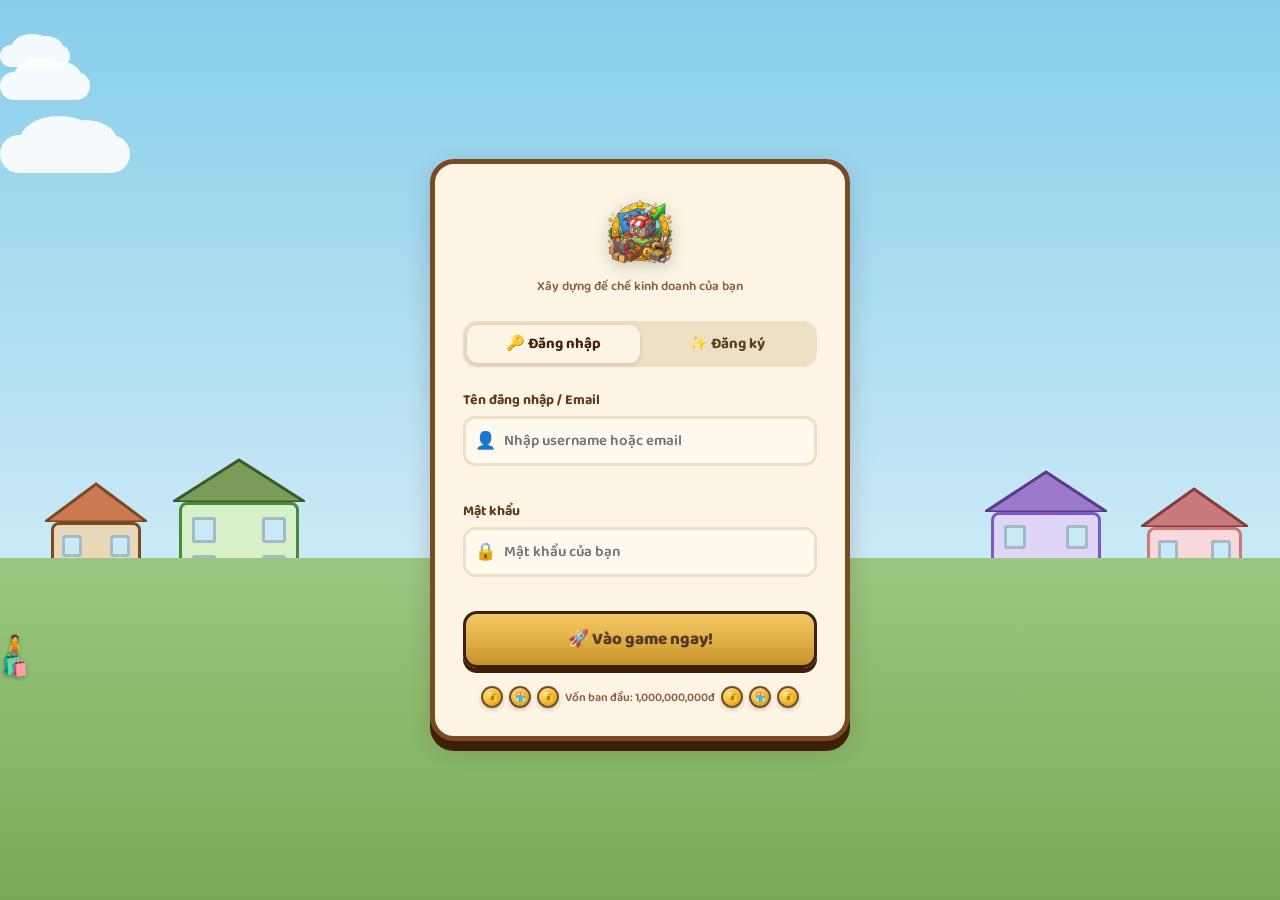
<file: public/index.html>
<!DOCTYPE html>
<html lang="vi">
<head>
<meta charset="UTF-8">
<meta name="viewport" content="width=device-width, initial-scale=1.0">
<title>Startup Street</title>
<meta http-equiv="refresh" content="0;url=login.html">
<script>window.location.replace('login.html');</script>
</head>
<body>
<p>Đang chuyển hướng... <a href="login.html">Bấm vào đây nếu không tự chuyển</a></p>
</body>
</html>
</file>
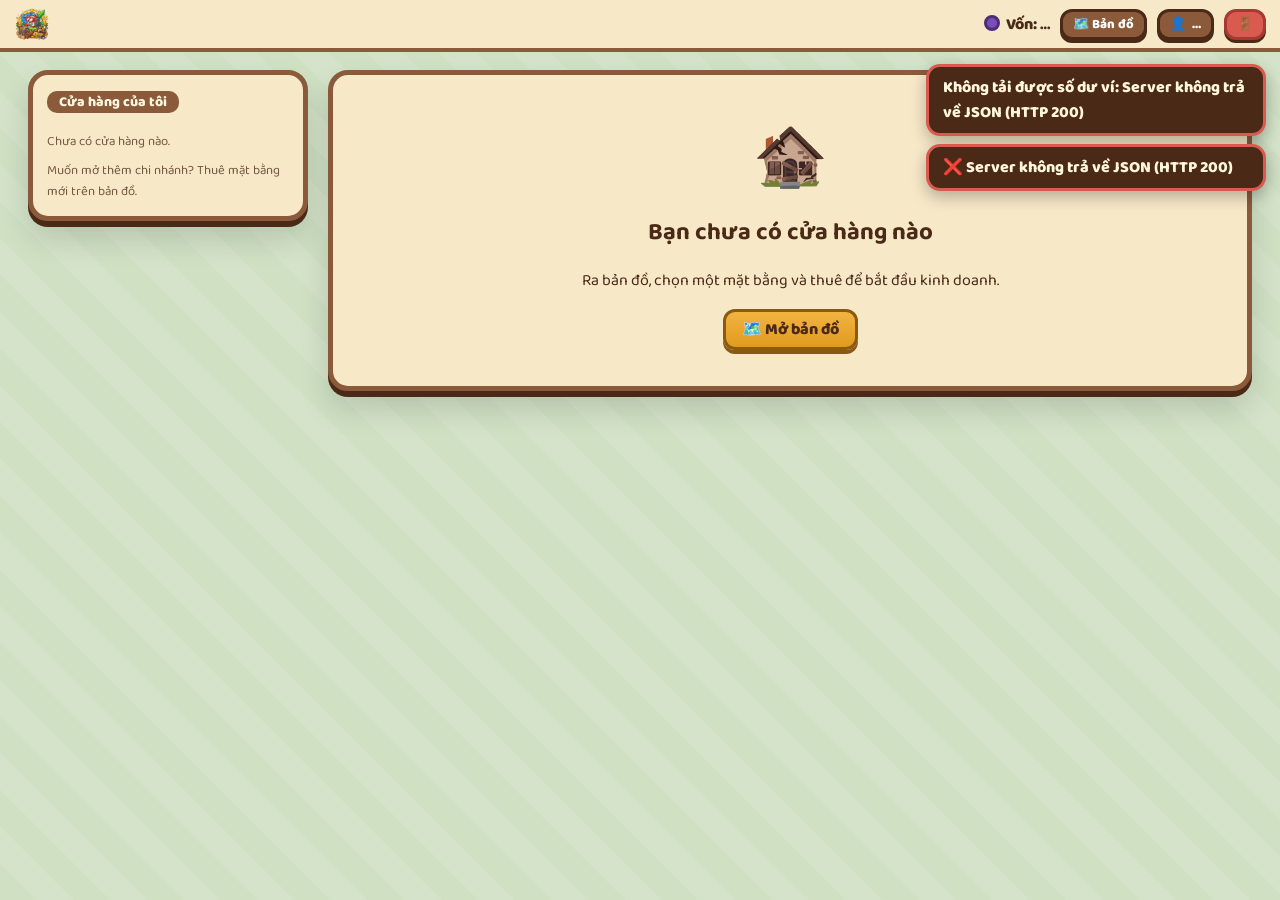
<file: public/business-management.html>
<!DOCTYPE html>
<html lang="vi">
<head>
<meta charset="UTF-8">
<meta name="viewport" content="width=device-width, initial-scale=1">
<title>Startup Street — Cửa hàng & Kho hàng</title>
<link href="https://fonts.googleapis.com/css2?family=Baloo+2:wght@500;600;800&display=swap" rel="stylesheet">
<style>
:root{--wood-d:#4a2a16;--wood:#8a5a3b;--wood-l:#b9835a;--paper:#f7e8c8;--paper-d:#e6cb98;--cream:#fff6dd;--sky:#bfe3f5;
--ok:#6fb23f;--ok-d:#4c8a26;--no:#d95b4f;--no-d:#a63a31;--warn:#e19a1f;--ink:#4a2a16;--coin:#7a4fb5;
--font:"Baloo 2","Nunito","Segoe UI",system-ui,sans-serif}
*{box-sizing:border-box}
[hidden]{display:none!important}
body{margin:0;min-height:100vh;font-family:var(--font);color:var(--ink);background:#cfe0c3 repeating-linear-gradient(45deg,#0000 0 26px,#ffffff18 26px 52px)}
button,input{font-family:inherit}button{cursor:pointer}
:focus-visible{outline:3px solid #ffb703;outline-offset:2px}
a{color:inherit}
/* HUD giống bản đồ */
.hud{position:sticky;top:0;z-index:20;height:52px;display:flex;justify-content:space-between;align-items:center;gap:10px;padding:0 14px;background:var(--paper);border-bottom:4px solid var(--wood);font-weight:800}
.hud .r{display:flex;align-items:center;gap:10px}
.logo{text-decoration:none;display:flex;gap:8px;align-items:center}
.logo img{height:36px;display:block}
.coin{display:inline-block;width:16px;height:16px;border-radius:50%;background:var(--coin);border:3px solid #4b2d78;margin-right:6px;vertical-align:-2px}
.btn{display:inline-flex;align-items:center;justify-content:center;gap:6px;border:3px solid var(--wood-d);border-radius:12px;padding:5px 16px;font-weight:800;font-size:16px;color:#fff;background:var(--wood);box-shadow:0 4px 0 var(--wood-d);text-decoration:none;transition:transform .08s,box-shadow .08s}
.btn:active{transform:translateY(3px);box-shadow:0 1px 0 var(--wood-d)}
.btn.ok{background:var(--ok);border-color:var(--ok-d);box-shadow:0 4px 0 var(--ok-d)}
.btn.no{background:var(--no);border-color:var(--no-d);box-shadow:0 4px 0 var(--no-d)}
.btn.gold{background:linear-gradient(#f2b441,#e19a1f);border-color:#8a5a12;box-shadow:0 4px 0 #8a5a12;color:var(--wood-d)}
.btn.sm{font-size:13px;padding:2px 10px;box-shadow:0 3px 0 var(--wood-d)}
.btn:disabled{background:#c9c0ad;border-color:#8c8470;box-shadow:0 4px 0 #8c8470;color:#6d664f;cursor:not-allowed}
/* khung: rộng gần full màn hình */
.wrap{max-width:1920px;margin:0 auto;padding:18px 28px 40px;display:grid;grid-template-columns:280px 1fr;gap:20px;align-items:start}
.panel{background:var(--paper);border:5px solid var(--wood);border-radius:20px;padding:14px;box-shadow:0 6px 0 var(--wood-d),0 18px 30px #0002}
.side{position:sticky;top:70px}
.tag{display:inline-block;background:var(--wood);color:var(--cream);border-radius:10px;padding:0 12px;font-weight:800;font-size:14px;margin-bottom:10px}
.note{font-size:13px;opacity:.75;margin:8px 0 0}
.sc{width:100%;display:flex;gap:10px;align-items:center;text-align:left;margin-bottom:8px;padding:8px;color:var(--ink);background:var(--cream);border:3px solid var(--paper-d);border-radius:14px}
.sc:hover{border-color:var(--wood-l)}
.sc.on{background:#ffe08a;border-color:var(--warn)}
.sc b{display:block;line-height:1.2}.sc small{opacity:.75;font-weight:600}
.se{flex:none;width:42px;height:42px;border-radius:12px;display:grid;place-items:center;font-size:23px;border:3px solid var(--wood-d)}
/* banner cửa hàng */
.bn{position:relative;overflow:hidden;display:flex;gap:16px;align-items:center;flex-wrap:wrap;padding:34px 16px 14px;background:var(--cream);border:4px solid var(--wood);border-radius:16px}
.bn::before{content:"";position:absolute;left:0;right:0;top:0;height:20px;background:repeating-linear-gradient(90deg,var(--c) 0 26px,#fff6dd 26px 52px);border-bottom:4px solid var(--wood-d)}
.be{width:68px;height:68px;border-radius:16px;display:grid;place-items:center;font-size:36px;background:var(--c);border:4px solid var(--wood-d)}
.bn h2{margin:0;font-size:clamp(20px,3.4vw,30px);line-height:1.1}
.bn p{margin:2px 0 0;font-weight:600;opacity:.8}
.bn .acts{margin-left:auto;display:flex;gap:8px;flex-wrap:wrap}
.stats{display:grid;grid-template-columns:repeat(5,1fr);gap:10px;margin:14px 0}
.st{background:var(--cream);border:3px solid var(--paper-d);border-radius:14px;padding:8px 12px}
.st small{display:block;font-weight:600;opacity:.75;font-size:13px}.st b{font-size:20px}
.st.al{border-color:var(--no);background:#fde0dc}
.st.pf{border-color:var(--ok);background:#e6f4d7}.st.pf b{color:var(--ok-d)}
.st.pf.neg{border-color:var(--no);background:#fde0dc}.st.pf.neg b{color:var(--no-d)}
.bar{display:flex;gap:8px;flex-wrap:wrap;align-items:center;margin-bottom:12px}
.bar input[type=search]{flex:1;min-width:150px;font-size:15px;font-weight:600;padding:6px 12px;border:3px solid var(--wood);border-radius:12px;background:var(--cream);color:var(--ink)}
.ch{border:3px solid var(--wood);border-radius:999px;padding:1px 12px;font-weight:800;font-size:14px;background:var(--paper-d);color:var(--ink)}
.ch.on{background:var(--wood);color:#fff}
/* thẻ sản phẩm */
.grid{display:grid;grid-template-columns:repeat(auto-fill,minmax(260px,1fr));gap:14px}
.pc{background:var(--cream);border:4px solid var(--paper-d);border-radius:16px;padding:12px;display:flex;flex-direction:column;gap:8px}
.pc.low{border-color:var(--warn)}.pc.out{border-color:var(--no)}
.pt{display:flex;gap:10px;align-items:center}
.pe{flex:none;width:48px;height:48px;display:grid;place-items:center;font-size:28px;background:var(--paper);border:3px solid var(--paper-d);border-radius:12px}
.pt h4{margin:0;font-size:17px;line-height:1.15;flex:1}
.bg{flex:none;font-size:12px;font-weight:800;padding:0 9px;border-radius:999px;border:2px solid var(--ok-d);background:#d9efc4;color:#2f5f12}
.low .bg{background:#ffe7b0;border-color:var(--warn);color:#7a4d00}.out .bg{background:#fde0dc;border-color:var(--no-d);color:#8a2a2a}
.meter{height:12px;border:2px solid var(--wood-d);border-radius:8px;background:var(--paper);overflow:hidden}
.meter i{display:block;height:100%;background:var(--ok)}.low .meter i{background:var(--warn)}.out .meter i{background:var(--no)}
.ml{display:flex;justify-content:space-between;font-size:14px;font-weight:600}
.fld{display:flex;align-items:center;gap:6px;font-weight:700;font-size:14px}
.fld span{flex:1}
input[type=number]{width:92px;font-size:15px;font-weight:700;padding:3px 8px;border:3px solid var(--wood);border-radius:10px;background:#fff;color:var(--ink);text-align:right}
.mg{font-size:13px;font-weight:800;min-width:62px;text-align:right}.mg.up{color:var(--ok-d)}.mg.dn{color:var(--no-d)}
.qty{display:flex;gap:6px;align-items:center}
.qty input{flex:1;width:auto;text-align:center}
.qb{width:34px;height:34px;border:3px solid var(--wood-d);border-radius:10px;background:var(--wood);color:#fff;font-size:18px;font-weight:800;padding:0}
.qc{display:flex;gap:6px}.qc button{flex:1;border:2px solid var(--wood-l);border-radius:8px;background:var(--paper);font-weight:800;font-size:13px;color:var(--ink);padding:1px 0}
.sum{font-weight:800}.sum.bad{color:var(--no-d)}
.tot{display:flex;justify-content:space-between;font-weight:600}
/* tạo cửa hàng */
.tg{display:grid;grid-template-columns:repeat(auto-fill,minmax(210px,1fr));gap:12px;margin:12px 0}
.tc{position:relative;display:flex;flex-direction:column;gap:3px;text-align:left;padding:12px;color:var(--ink);background:var(--cream);border:4px solid var(--paper-d);border-radius:16px}
.tc:hover:not(:disabled){border-color:var(--wood-l)}.tc.on{background:#ffe08a;border-color:var(--warn)}
.tc:disabled{opacity:.6;cursor:not-allowed}
.te{display:grid;place-items:center;width:52px;height:52px;border-radius:14px;font-size:28px;background:var(--c);border:3px solid var(--wood-d);margin-bottom:4px}
.tc small,.tc em{font-style:normal;font-size:13px;font-weight:600;opacity:.8}
.cap{margin-top:4px;font-weight:800;color:var(--no-d)}.cap.bad{background:#fde0dc;border-radius:8px;padding:0 6px}
.cf{display:flex;gap:12px;align-items:end;flex-wrap:wrap;background:var(--cream);border:4px solid var(--paper-d);border-radius:16px;padding:12px}
.cf label{flex:1;min-width:220px;font-weight:800}
.cf input[type=text]{width:100%;margin-top:4px;font-size:16px;font-weight:600;padding:7px 10px;border:3px solid var(--wood);border-radius:12px;background:#fff;color:var(--ink)}
.empty{text-align:center;padding:36px 12px}.empty .big{font-size:60px}
.empty h2{margin:6px 0}
.ov{position:fixed;inset:0;z-index:50;display:grid;place-items:center;padding:14px;background:#2a160a88}
.dl{width:min(460px,100%)}
.dl ul{list-style:none;margin:8px 0;padding:0;max-height:260px;overflow:auto}
.dl li{display:flex;justify-content:space-between;padding:3px 0;border-bottom:2px dashed var(--paper-d);font-weight:600}
.toasts{position:fixed;top:64px;right:14px;z-index:60;display:flex;flex-direction:column;gap:8px}
.toast{max-width:340px;background:var(--wood-d);color:var(--cream);border:3px solid var(--wood-l);border-radius:14px;padding:8px 14px;font-weight:800;box-shadow:0 6px 16px #0004;animation:pop .2s ease-out}
.toast.ok{border-color:var(--ok)}.toast.err{border-color:var(--no)}
@keyframes pop{from{transform:translateX(30px);opacity:0}}
@media(max-width:1200px){.stats{grid-template-columns:repeat(3,1fr)}}
@media(max-width:860px){.wrap{grid-template-columns:1fr;padding:18px 14px 40px}.side{position:static}.stats{grid-template-columns:1fr 1fr}.bn .acts{margin-left:0}#shops{display:flex;gap:8px;overflow-x:auto}#shops .sc{min-width:200px;margin:0}.hud .nm{display:none}}
.dl .fl{display:block;font-weight:800;margin:8px 0}
.dl input[type=text]{width:100%;margin-top:4px;font-size:16px;font-weight:600;padding:7px 10px;border:3px solid var(--wood);border-radius:12px;background:#fff;color:var(--ink)}
.dl .fl input[type=number]{width:100%;margin-top:4px;text-align:left}
.cu{font-size:11px;font-weight:800;color:var(--coin)}
/* hộp thoại thêm mặt hàng: icon + giá vốn + giá bán */
#npd .dl{width:min(580px,100%);max-height:94vh;overflow:auto}
.two{display:grid;grid-template-columns:1fr 1fr;gap:12px}
.epv{display:flex;gap:12px;align-items:center;margin-top:6px}
.epbig{flex:none;width:64px;height:64px;display:grid;place-items:center;font-size:38px;background:var(--cream);border:4px solid var(--wood);border-radius:16px}
.epv small{display:block;font-weight:600;opacity:.75;margin-bottom:4px}
.eps,.ep{display:flex;flex-wrap:wrap;gap:6px}
.ep{margin-top:8px}
.eb{width:40px;height:40px;padding:0;font-size:22px;line-height:1;border:3px solid var(--paper-d);border-radius:10px;background:var(--cream)}
.eb:hover{border-color:var(--wood-l)}
.eb[aria-pressed=true]{background:#ffe08a;border-color:var(--warn)}
#npemo{margin-top:8px}
.npm{margin:2px 0 0;font-weight:800;font-size:14px;min-height:20px}
.npm.up{color:var(--ok-d)}.npm.dn{color:var(--no-d)}.npm.wn{color:#7a4d00}
@media(max-width:520px){.two{grid-template-columns:1fr}}
@media(prefers-reduced-motion:reduce){*{animation:none!important;transition:none!important}}
</style>
</head>
<body>
<header class="hud">
  <a class="logo" href="map.php"><img src="logo.png" alt="Startup Street Logo"></a>
  <div class="r">
    <span><i class="coin"></i>Vốn: <strong id="money">…</strong></span>
    <a class="btn sm" href="map.php">🗺️ Bản đồ</a>
    <a class="btn sm" href="profile.html">👤 <span class="nm" id="uname">…</span></a>
    <button class="btn no sm" id="logout" type="button" aria-label="Đăng xuất">🚪</button>
  </div>
</header>

<main class="wrap">
  <aside class="panel side">
    <span class="tag">Cửa hàng của tôi</span>
    <div id="shops"></div>
    <p class="note">Muốn mở thêm chi nhánh? Thuê mặt bằng mới trên bản đồ.</p>
  </aside>

  <section>
    <!-- Chưa có cửa hàng -->
    <div id="empty" class="panel empty" hidden>
      <div class="big">🏚️</div>
      <h2>Bạn chưa có cửa hàng nào</h2>
      <p>Ra bản đồ, chọn một mặt bằng và thuê để bắt đầu kinh doanh.</p>
      <a class="btn gold" href="map.php">🗺️ Mở bản đồ</a>
    </div>

    <!-- Mở cửa hàng cho mặt bằng đã thuê -->
    <div id="create" class="panel" hidden>
      <span class="tag" id="ctag">Mở cửa hàng</span>
      <h2 style="margin:0">Chọn mô hình kinh doanh</h2>
      <p class="note" style="margin-top:2px">Mô hình nào cũng cần đủ vốn trong ví. Thẻ bị mờ là bạn chưa đủ vốn.</p>
      <div class="tg" id="tgrid"><p>Đang tải mô hình…</p></div>
      <div class="cf" id="cform" hidden>
        <label>Tên cửa hàng<input type="text" id="cname" maxlength="100" placeholder="Ví dụ: Moon Tea"></label>
        <button class="btn gold" id="cgo" type="button">🏪 Mở cửa hàng</button>
      </div>
    </div>

    <!-- Quản lý kho -->
    <div id="shop" hidden>
      <div class="panel">
        <div class="bn" id="bn"></div>
        <div class="stats" id="stats"></div>
        <div class="bar">
          <input type="search" id="q" placeholder="🔍 Tìm sản phẩm…" aria-label="Tìm sản phẩm">
          <span id="chips"></span>
          <button class="btn ok sm" id="bulk" type="button">📦 Bổ sung đầy kho</button>
          <button class="btn gold sm" id="addp" type="button">➕ Thêm mặt hàng</button>
        </div>
        <div class="grid" id="grid"></div>
        <p class="note">Giá bán mới được lưu cùng lần nhập hàng. Tiền và tồn kho do server tính, trang này chỉ hiển thị.</p>
      </div>
    </div>
  </section>
</main>

<div class="ov" id="dlg" hidden>
  <div class="panel dl" role="dialog" aria-modal="true" aria-labelledby="dt">
    <span class="tag" id="dt">Bổ sung đầy kho</span>
    <ul id="dlist"></ul>
    <p style="margin:6px 0;font-weight:800">Tổng: <span id="dtot"></span></p>
    <div style="display:flex;gap:10px;justify-content:flex-end">
      <button class="btn no" id="dno" type="button">Hủy</button>
      <button class="btn ok" id="dyes" type="button">Nhập hàng</button>
    </div>
  </div>
</div>
<div class="ov" id="npd" hidden>
  <div class="panel dl" role="dialog" aria-modal="true" aria-labelledby="npt">
    <span class="tag" id="npt">Thêm mặt hàng mới</span>
    <label class="fl">Tên mặt hàng<input type="text" id="npname" maxlength="100" placeholder="Ví dụ: Gạo ST25"></label>
    <div class="fl">Icon minh họa
      <div class="epv">
        <span class="epbig" id="npprev" aria-hidden="true">📦</span>
        <div><small>Gợi ý theo tên món:</small><div class="eps" id="npsug"></div></div>
      </div>
      <div class="ep" id="nppal" aria-label="Chọn icon"></div>
      <input type="text" id="npemo" maxlength="8" placeholder="Hoặc dán emoji khác (Windows: Win + .)" aria-label="Emoji tự nhập">
    </div>
    <div class="two">
      <label class="fl">Giá vốn mỗi món (đ)<input type="number" id="npcost" min="1000" max="200000" step="500" value="10000"></label>
      <label class="fl">Giá bán ra (đ)<input type="number" id="npprice" min="1" max="1000000" step="500" value="15000"></label>
    </div>
    <p class="npm" id="npmg" role="status"></p>
    <p class="note">Thêm món không tốn tiền. Món mới có tồn kho 0 cho tới khi bạn nhập hàng; giá bán gợi ý = giá vốn × 1,5 và vẫn chỉnh được ở thẻ sản phẩm.</p>
    <div style="display:flex;gap:10px;justify-content:flex-end;margin-top:8px">
      <button class="btn no" id="npno" type="button">Hủy</button>
      <button class="btn ok" id="npyes" type="button">Thêm</button>
    </div>
  </div>
</div>
<div class="toasts" id="toasts" role="status" aria-live="polite"></div>

<script>
const API='api/',$=id=>document.getElementById(id),MAXS=40,LOW=10;
const qs=new URLSearchParams(location.search);
const toId=v=>{const n=Number(v);return Number.isInteger(n)&&n>0?n:null};
const PID=(n=>n&&n<=48?n:null)(toId(qs.get('property_id')));
const esc=s=>String(s??'').replace(/[&<>"']/g,c=>({'&':'&amp;','<':'&lt;','>':'&gt;','"':'&quot;',"'":'&#39;'}[c]));
const vnd=n=>Number(n).toLocaleString('vi-VN')+'đ';
const norm=s=>String(s||'').toLowerCase().replace(/đ/g,'d').normalize('NFD').replace(/[\u0300-\u036f]/g,'');
const lotCode=id=>'ABCD'[Math.floor((id-1)/12)]+((id-1)%12+1);
const TYPES=[[/tap hoa/,'🛒','#d9b57a'],[/tra sua|do uong/,'🧋','#8fb87a'],[/quan an|do an/,'🍜','#e08f5f'],[/banh/,'🥐','#d6a46a'],[/quan ao|thoi trang/,'👗','#8fabc9'],[/hoa/,'🌷','#e9a7bd']];
const tInfo=n=>{n=norm(n);const t=TYPES.find(x=>x[0].test(n));return t?{e:t[1],c:t[2]}:{e:'🏪',c:'#b9835a'}};
const PE=[[/tra sua/,'🧋'],[/tra dao/,'🍑'],[/matcha/,'🍵'],[/ca phe/,'☕'],[/bun bo|mi goi/,'🍜'],[/com/,'🍗'],[/banh trang/,'🥟'],[/nuoc ngot/,'🥤'],[/banh mi/,'🥖'],[/banh kem/,'🎂'],[/croissant/,'🥐'],[/cookie/,'🍪'],[/\bao /,'👕'],[/quan/,'👖'],[/vay/,'👗'],[/non/,'👒'],[/hoa hong/,'🌹'],[/huong duong/,'🌻'],[/chau cay/,'🪴'],[/hop qua/,'🎁'],[/gao/,'🍚'],[/dau an/,'🫒'],[/nuoc suoi/,'💧']];
const pEmoji=(n,fb)=>{n=norm(n);const p=PE.find(x=>x[0].test(n));return p?p[1]:fb};

/* ── gợi ý icon theo tên món (tên đã bỏ dấu, viết thường) ── */
const SUG=[[/\bgao\b|\bnep\b/,'🍚'],[/tra sua|milk tea/,'🧋'],[/matcha/,'🍵'],[/\btra\b|\btea\b/,'🍵'],[/ca phe|coffee|cafe/,'☕'],
 [/nuoc ngot|soda|coca|pepsi|nuoc co ga/,'🥤'],[/nuoc ep|sinh to|smoothie|juice/,'🧃'],[/nuoc suoi|nuoc loc|\bnuoc\b/,'💧'],[/\bsua\b|milk/,'🥛'],
 [/\bbia\b|beer/,'🍺'],[/ruou|wine/,'🍷'],[/dau an|dau oliu/,'🫒'],[/\bmuoi\b/,'🧂'],[/duong|\bkeo\b/,'🍬'],[/mat ong/,'🍯'],[/\btrung\b/,'🥚'],
 [/\bthit\b|\bbo bit tet\b|\bbo\b/,'🥩'],[/\bga\b|com ga/,'🍗'],[/\btom\b|hai san/,'🦐'],[/\bca (hoi|basa|ngu|thu|kho)\b|^ca$/,'🐟'],
 [/\brau\b|\bcai\b/,'🥬'],[/ca rot/,'🥕'],[/ca chua/,'🍅'],[/\bhanh\b|\btoi\b/,'🧅'],[/khoai/,'🥔'],[/\btao\b/,'🍎'],[/\bcam\b|quyt/,'🍊'],
 [/chuoi/,'🍌'],[/xoai/,'🥭'],[/dau tay/,'🍓'],[/\bnho\b/,'🍇'],[/\bdao\b/,'🍑'],[/chanh/,'🍋'],[/dua hau/,'🍉'],[/\bdua\b/,'🥥'],
 [/banh mi/,'🥖'],[/banh kem|sinh nhat/,'🎂'],[/banh trang/,'🥟'],[/banh|cake/,'🍰'],[/cookie|\bquy\b/,'🍪'],[/croissant/,'🥐'],[/donut|banh ran/,'🍩'],
 [/\bkem\b|ice cream/,'🍦'],[/socola|chocolate/,'🍫'],[/pizza/,'🍕'],[/burger/,'🍔'],[/sushi/,'🍣'],[/mi goi|\bmi\b|\bbun\b|\bpho\b|hu tieu|mien/,'🍜'],
 [/\blau\b|\bcanh\b|\bsup\b/,'🍲'],[/\bxoi\b|\bcom\b/,'🍚'],[/ao thun|\bao\b|shirt/,'👕'],[/\bquan\b|jean/,'👖'],[/\bvay\b|\bdam\b/,'👗'],[/\bnon\b|\bmu\b/,'🧢'],
 [/giay|\bdep\b/,'👟'],[/\btui\b|balo/,'👜'],[/khan/,'🧣'],[/\bkinh\b/,'🕶️'],[/hoa hong/,'🌹'],[/huong duong/,'🌻'],[/\bhoa\b/,'💐'],[/\bchau\b|\bcay\b/,'🪴'],
 [/xuong rong/,'🌵'],[/\bqua\b|gift|\bhop\b/,'🎁'],[/\bgau\b/,'🧸'],[/\bnen\b|sap thom/,'🕯️'],[/giay ve sinh|khan giay/,'🧻'],[/xa phong|nuoc rua/,'🧼'],
 [/dau goi|sua tam/,'🧴'],[/\bpin\b/,'🔋'],[/\bbut\b|\bvo\b|\btap\b/,'✏️']];
/* bảng icon để chọn tay, theo loại hình của cửa hàng (khóa = icon của loại hình trong tInfo) */
const PAL={
 '🧋':['🧋','🍵','☕','🥤','🍹','🧃','🥛','🫖','🍑','🍓','🍋','🍊','🥭','🍇','🧊','🍯','🍫','🥥'],
 '🍜':['🍜','🍲','🍛','🍚','🍙','🍗','🍖','🥟','🍤','🍢','🥗','🍳','🥩','🍕','🌭','🥪','🥤','🍟'],
 '🥐':['🥐','🍞','🥖','🥯','🍰','🎂','🧁','🥧','🍪','🍩','🍫','🍮','🥨','🧇','🥞','🍯','☕','🍓'],
 '👗':['👗','👕','👖','👚','🧥','🧣','🧢','👒','👜','👟','👠','🧦','🕶️','👔','🩳','🧤','👘','🎒'],
 '🌷':['🌷','🌹','🌻','🌸','🌼','💐','🪴','🌵','🌿','🍀','🎁','🎀','🌺','🌱','🌾','🧸','🕯️','💝'],
 '🛒':['🍚','🫒','🍜','💧','🥫','🧂','🥚','🥛','🍞','🧻','🧼','🧴','🥕','🍎','🥬','🍋','🧅','🧃'],
 '🏪':['📦','🎁','🛍️','🍚','🍜','🥤','👕','🌷','🧴','🧸','✏️','🔋','🧻','🍪','☕','🎒','🕯️','🧂']};

let balance=null,shops=[],types=[],cur=null,prods=[],filt='all',sel=null;
const S=()=>shops.find(s=>+s.shop_id===cur);
const post=b=>({method:'POST',headers:{'Content-Type':'application/json'},body:JSON.stringify(b)});

async function call(p,o){
 let r;try{r=await fetch(API+p,o)}catch(e){throw new Error('Không kết nối được server')}
 let j;try{j=JSON.parse(await r.text())}catch(e){throw new Error('Server không trả về JSON (HTTP '+r.status+')')}
 if(r.status===401){location.href='login.html';throw new Error('Bạn chưa đăng nhập')}
 if(!j.success){const e=new Error(j.message||'Lỗi API');e.status=r.status;e.data=j.data;throw e}
 return j}
function toast(m,ok){const t=document.createElement('div');t.className='toast '+(ok?'ok':'err');t.textContent=m;$('toasts').append(t);setTimeout(()=>t.remove(),3500)}
function setBal(v){balance=v==null?null:Number(v);$('money').textContent=balance==null?'…':vnd(balance);refreshAll();if(!$('create').hidden)renderTypes()}
function show(v){['empty','create','shop'].forEach(k=>$(k).hidden=k!==v)}

/* ── danh sách cửa hàng ── */
function renderShops(){
 $('shops').innerHTML=shops.map(s=>{const t=tInfo(s.business_type_name);
  return `<button type="button" class="sc${+s.shop_id===cur?' on':''}" data-id="${+s.shop_id}"><span class="se" style="background:${t.c}">${t.e}</span><span><b>${esc(s.name)}</b><small>${esc(s.business_type_name)} · Mặt bằng ${lotCode(+s.property_id)}</small></span></button>`}).join('')||'<p class="note">Chưa có cửa hàng nào.</p>'}
$('shops').addEventListener('click',e=>{const b=e.target.closest('.sc');if(b)openShop(+b.dataset.id)});

/* ── quản lý kho ── */
async function openShop(id){
 cur=id;renderShops();show('shop');
 $('grid').innerHTML='<p>Đang tải kho hàng…</p>';
 try{await loadShop(id)}catch(e){if(id===cur)$('grid').innerHTML='<p style="color:var(--no-d);font-weight:800">❌ '+esc(e.message)+'</p>'}}
async function loadShop(id){
 const j=await call('get-shop-products.php?shop_id='+id);
 if(id!==cur)return;
 prods=j.data.products;renderShop();setBal(j.data.balance)}
const state=p=>p.stock_quantity<=0?'out':p.stock_quantity<=LOW?'low':'ok';
const stLabel={ok:'Còn hàng',low:'Sắp hết',out:'Hết hàng'};

function renderShop(){
 const s=S(),t=tInfo(s.business_type_name);
 $('bn').style.setProperty('--c',t.c);
 $('bn').innerHTML=`<div class="be">${t.e}</div><div><h2>${esc(s.name)}</h2><p>${esc(s.business_type_name)} · Mặt bằng ${lotCode(+s.property_id)}</p></div>
  <div class="acts"><a class="btn ok" href="shop-counter.html?shop_id=${+s.shop_id}">🏪 Vào cửa hàng</a><a class="btn gold" href="startup-street-ui.html?shop_id=${+s.shop_id}">🎮 Vận hành</a><a class="btn" href="map.php">🗺️ Bản đồ</a><button class="btn no" id="closeShop" type="button">🔒 Đóng vĩnh viễn</button></div>`;
 const units=prods.reduce((a,p)=>a+ +p.stock_quantity,0),costV=prods.reduce((a,p)=>a+p.stock_quantity*p.base_cost,0),
  revV=prods.reduce((a,p)=>a+p.stock_quantity*p.selling_price,0),profit=revV-costV,alerts=prods.filter(p=>state(p)!=='ok').length;
 $('stats').innerHTML=`<div class="st"><small>📦 Tổng tồn kho</small><b>${units} món</b></div>
  <div class="st"><small>🧾 Vốn đang nằm trong kho</small><b>${vnd(costV)}</b></div>
  <div class="st"><small>💵 Doanh thu nếu bán hết</small><b>${vnd(revV)}</b></div>
  <div class="st pf${profit<0?' neg':''}" title="Doanh thu nếu bán hết trừ vốn đang nằm trong kho"><small>📈 Lợi nhuận thu được</small><b>${vnd(profit)}</b></div>
  <div class="st${alerts?' al':''}"><small>⚠️ Cần nhập thêm</small><b>${alerts} sản phẩm</b></div>`;
 const cnt=k=>prods.filter(p=>state(p)===k).length;
 $('chips').innerHTML=[['all','Tất cả',prods.length],['low','Sắp hết',cnt('low')],['out','Hết hàng',cnt('out')]]
  .map(c=>`<button type="button" class="ch${filt===c[0]?' on':''}" data-f="${c[0]}">${c[1]} (${c[2]})</button>`).join(' ');
 $('grid').innerHTML=prods.length?prods.map(p=>{const st=state(p),pct=Math.min(100,p.stock_quantity/MAXS*100);
  return `<article class="pc ${st}" data-id="${+p.product_id}" data-st="${st}" data-name="${esc(norm(p.product_name))}" data-label="${esc(p.product_name)}" data-cost="${+p.base_cost}" data-stock="${+p.stock_quantity}">
 <div class="pt"><span class="pe">${esc(p.emoji||pEmoji(p.product_name,t.e))}</span><h4>${esc(p.product_name)}${+p.is_custom?' <span class="cu">✨ riêng</span>':''}</h4><span class="bg">${stLabel[st]}</span></div>
 <div class="meter"><i style="width:${pct}%"></i></div>
 <div class="ml"><span>Tồn kho: <b>${+p.stock_quantity}</b> / ${MAXS}</span><span>Giá vốn: <b>${vnd(p.base_cost)}</b></span></div>
 <label class="fld"><span>Giá bán</span><input type="number" class="price" min="1" step="500" value="${Math.round(p.selling_price)}"><b class="mg"></b></label>
 <div class="qty"><button type="button" class="qb" data-d="-1" aria-label="Giảm">−</button><input type="number" class="q" min="1" max="9999" value="10" aria-label="Số lượng nhập"><button type="button" class="qb" data-d="1" aria-label="Tăng">+</button></div>
 <div class="qc"><button type="button" data-add="10">+10</button><button type="button" data-add="25">+25</button><button type="button" data-fill="1">Đủ ${MAXS}</button></div>
 <div class="tot"><span>Thành tiền</span><span class="sum"></span></div>
 <button type="button" class="btn ok go">📥 Nhập hàng</button></article>`}).join(''):'<div class="empty" style="grid-column:1/-1"><div class="big">📭</div><p>Loại hình này chưa có sản phẩm trong database.</p></div>';
 refreshAll();applyFilter()}

function refresh(c){
 const cost=+c.dataset.cost,q=parseInt(c.querySelector('.q').value,10),p=parseFloat(c.querySelector('.price').value),
  okQ=Number.isInteger(q)&&q>0&&q<=9999,okP=Number.isFinite(p)&&p>0,tot=okQ?q*cost:0,mg=c.querySelector('.mg'),bad=balance!=null&&tot>balance;
 if(okP&&cost>0){const m=(p-cost)/cost*100;mg.textContent=(m>=0?'Lãi ':'Lỗ ')+Math.abs(Math.round(m))+'%';mg.className='mg '+(m>=0?'up':'dn')}else{mg.textContent='';mg.className='mg'}
 const sm=c.querySelector('.sum');sm.textContent=okQ?vnd(tot):'—';sm.classList.toggle('bad',bad);
 const b=c.querySelector('.go');b.disabled=!(okQ&&okP)||bad;b.title=bad?'Không đủ tiền trong ví':''}
const refreshAll=()=>document.querySelectorAll('#grid .pc').forEach(refresh);
function applyFilter(){
 const k=norm($('q').value.trim());
 document.querySelectorAll('#grid .pc').forEach(c=>c.hidden=!((filt==='all'||c.dataset.st===filt)&&c.dataset.name.includes(k)))}
$('q').addEventListener('input',applyFilter);
$('chips').addEventListener('click',e=>{const b=e.target.closest('[data-f]');if(!b)return;filt=b.dataset.f;
 document.querySelectorAll('#chips .ch').forEach(x=>x.classList.toggle('on',x===b));applyFilter()});
$('grid').addEventListener('click',e=>{
 const b=e.target.closest('button');if(!b)return;const c=b.closest('.pc'),q=c.querySelector('.q');
 if(b.dataset.d)q.value=Math.max(1,(parseInt(q.value,10)||0)+ +b.dataset.d);
 else if(b.dataset.add)q.value=(parseInt(q.value,10)||0)+ +b.dataset.add;
 else if(b.dataset.fill)q.value=Math.max(1,MAXS-(+c.dataset.stock));
 else if(b.classList.contains('go')){buy(c,b);return}
 refresh(c)});
$('grid').addEventListener('input',e=>{const c=e.target.closest('.pc');if(c)refresh(c)});

async function buy(c,b){
 const q=parseInt(c.querySelector('.q').value,10),p=parseFloat(c.querySelector('.price').value);b.disabled=true;
 try{
  const j=await call('purchase-inventory.php',post({shop_id:cur,product_id:+c.dataset.id,quantity:q,selling_price:p}));
  toast('✅ Đã nhập '+q+' × '+c.dataset.label+' · −'+vnd(j.data.total_cost),1);
  await loadShop(cur);
 }catch(e){toast('❌ '+e.message);if(e.data&&e.data.balance!==undefined)setBal(e.data.balance);b.disabled=false;refresh(c)}}

/* ── nhập đầy kho hàng loạt (giữ nguyên giá bán hiện tại; món chưa có kho dùng giá bán đã chọn lúc thêm món) ── */
let plan=[];
$('bulk').addEventListener('click',()=>{
 plan=prods.filter(p=>p.stock_quantity<MAXS).map(p=>({id:+p.product_id,n:p.product_name,q:MAXS-p.stock_quantity,c:p.base_cost*(MAXS-p.stock_quantity),price:Number(p.selling_price)}));
 if(!plan.length){toast('📦 Kho đã đầy!',1);return}
 const tot=plan.reduce((a,x)=>a+x.c,0);
 $('dlist').innerHTML=plan.map(x=>`<li><span>${esc(x.n)} × ${x.q}</span><span>${vnd(x.c)}</span></li>`).join('');
 const short=balance!=null&&tot>balance;
 $('dtot').textContent=vnd(tot)+(short?' (không đủ tiền trong ví, đơn nhập sẽ không được thực hiện)':'');
 $('dyes').disabled=short;
 $('dlg').hidden=false;$('dyes').focus()});
$('dno').addEventListener('click',()=>$('dlg').hidden=true);
$('dyes').addEventListener('click',async()=>{
 /* 1 request = 1 transaction ở server: nhập đủ cả đơn hoặc không đổi gì (restock-bulk.php) */
 const btn=$('dyes');btn.disabled=true;
 try{
  const j=await call('restock-bulk.php',post({shop_id:cur,items:plan.map(x=>({product_id:x.id,quantity:x.q,selling_price:x.price>0?x.price:undefined}))}));
  setBal(j.data.balance);
  toast('✅ Đã nhập '+j.data.items.length+' sản phẩm · −'+vnd(j.data.total_cost),1);
 }catch(e){
  toast('❌ '+e.message);
  if(e.data&&e.data.balance!==undefined)setBal(e.data.balance);
 }
 btn.disabled=false;$('dlg').hidden=true;
 try{await loadShop(cur)}catch(e){}});

/* ── thêm mặt hàng mới: chọn icon, giá vốn, giá bán (món riêng của cửa hàng, server kiểm tra giới hạn) ── */
let npEmoji='',npEmoManual=false,npPriceManual=false;
const npSug=name=>{const n=norm(name),out=[];SUG.forEach(([re,e])=>{if(re.test(n)&&!out.includes(e))out.push(e)});return out.slice(0,6)};
function npRender(){
 const t=tInfo(S().business_type_name),sug=npSug($('npname').value);
 if(!npEmoManual)npEmoji=sug[0]||'';
 $('npprev').textContent=npEmoji||t.e;
 const btn=e=>`<button type="button" class="eb" data-e="${e}" aria-pressed="${e===npEmoji}" aria-label="Icon ${e}">${e}</button>`;
 $('npsug').innerHTML=sug.length?sug.map(btn).join(''):'<small style="margin:0">Nhập tên để có gợi ý…</small>';
 $('nppal').innerHTML=(PAL[t.e]||PAL['🏪']).map(btn).join('')}
function npCalc(){
 const cost=parseFloat($('npcost').value),pe=$('npprice');
 if(!npPriceManual&&cost>0)pe.value=Math.max(500,Math.round(cost*1.5/500)*500);
 const price=parseFloat(pe.value),m=$('npmg');
 if(!(cost>0)||!(price>0)){m.textContent='';m.className='npm';return}
 const pct=(price-cost)/cost*100,d=price-cost;
 if(price<cost){m.textContent='⚠️ Bán lỗ '+vnd(-d)+' mỗi món ('+Math.abs(Math.round(pct))+'%)';m.className='npm dn'}
 else if(price>cost*2.7){m.textContent='⚠️ Lãi '+Math.round(pct)+'% nhưng giá cao quá, khách sẽ chê đắt và rất ít người mua';m.className='npm wn'}
 else{m.textContent='✅ Lãi '+vnd(d)+' mỗi món ('+Math.round(pct)+'%)';m.className='npm up'}}
$('addp').addEventListener('click',()=>{
 npEmoji='';npEmoManual=false;npPriceManual=false;
 $('npname').value='';$('npemo').value='';$('npcost').value=10000;
 npRender();npCalc();$('npd').hidden=false;$('npname').focus()});
$('npname').addEventListener('input',npRender);
$('npcost').addEventListener('input',npCalc);
$('npprice').addEventListener('input',()=>{npPriceManual=true;npCalc()});
$('npemo').addEventListener('input',e=>{
 const v=e.target.value.trim();
 if(!v){npEmoManual=false;npRender();return}
 if(/^[^\x00-\x7F]{1,8}$/u.test(v)){npEmoji=v;npEmoManual=true;npRender()}});
$('npd').addEventListener('click',e=>{
 const b=e.target.closest('.eb');if(!b)return;
 npEmoji=b.dataset.e;npEmoManual=true;$('npemo').value='';npRender()});
$('npno').addEventListener('click',()=>$('npd').hidden=true);
$('npyes').addEventListener('click',async()=>{
 const name=$('npname').value.trim(),cost=parseFloat($('npcost').value),price=parseFloat($('npprice').value);
 if(!name)return toast('Hãy đặt tên cho mặt hàng.');
 if(!(cost>0))return toast('Giá vốn phải lớn hơn 0.');
 if(!(price>0))return toast('Giá bán phải lớn hơn 0.');
 if(price<cost&&!confirm('Giá bán thấp hơn giá vốn nên mỗi món bán ra bạn sẽ bị lỗ. Vẫn thêm mặt hàng này?'))return;
 const b=$('npyes');b.disabled=true;
 try{
  await call('add-product.php',post({shop_id:cur,name,base_cost:cost,selling_price:price,emoji:npEmoji}));
  toast('✅ Đã thêm "'+name+'". Hãy nhập hàng để bắt đầu bán.',1);
  $('npd').hidden=true;await loadShop(cur);
 }catch(e){toast('❌ '+e.message)}
 b.disabled=false});

/* ── đóng cửa vĩnh viễn ── */
let closing=false;
$('bn').addEventListener('click',e=>{if(e.target.closest('#closeShop'))closeShop()});
async function closeShop(){
 const s=S();if(!s||closing)return;
 const typed=prompt('Đóng cửa VĨNH VIỄN "'+s.name+'"?\nKhông thể hoàn tác. Hàng còn trong kho được thanh lý 50% giá vốn, tiền thuê mặt bằng không được hoàn.\n\nGõ đúng tên cửa hàng để xác nhận:');
 if(typed===null)return;
 closing=true;
 try{
  const j=await call('close-shop.php',post({shop_id:cur,confirm_name:typed}));
  toast('🔒 Đã đóng '+s.name+(j.data.refund>0?' · thanh lý +'+vnd(j.data.refund):''),1);
  cur=null;prods=[];setBal(j.data.balance);
  await reloadShops();
  if(shops.length)openShop(+shops[0].shop_id);else show('empty');
 }catch(e){toast('❌ '+e.message)}
 closing=false}

/* ── tạo cửa hàng ── */
async function openCreate(){
 show('create');$('ctag').textContent='Mở cửa hàng tại mặt bằng '+lotCode(PID);
 if(!types.length){try{types=(await call('business-types.php')).data.business_types}catch(e){$('tgrid').innerHTML='<p style="color:var(--no-d);font-weight:800">❌ '+esc(e.message)+'</p>';return}}
 renderTypes()}
function renderTypes(){
 if(!types.length){$('tgrid').innerHTML='<p>Chưa có mô hình kinh doanh nào trong database.</p>';return}
 $('tgrid').innerHTML=types.map(t=>{const i=tInfo(t.name),cap=+t.required_capital,low=balance!=null&&balance<cap;
  return `<button type="button" class="tc${sel===+t.id?' on':''}" data-id="${+t.id}" ${low?'disabled':''} style="--c:${i.c}"><span class="te">${i.e}</span><b>${esc(t.name)}</b><small>${esc(t.description)}</small>${t.target_customers?`<em>👥 ${esc(t.target_customers)}</em>`:''}${t.estimated_cost?`<em>🧾 Chi phí dự kiến ${vnd(t.estimated_cost)}</em>`:''}<span class="cap${low?' bad':''}">Vốn cần ${vnd(cap)}${low?' · thiếu vốn':''}</span></button>`}).join('')}
$('tgrid').addEventListener('click',e=>{
 const b=e.target.closest('.tc');if(!b||b.disabled)return;sel=+b.dataset.id;
 const t=types.find(x=>+x.id===sel);$('cname').value=t.name;$('cform').hidden=false;renderTypes();$('cname').focus();$('cname').select()});
$('cgo').addEventListener('click',async()=>{
 const name=$('cname').value.trim(),btn=$('cgo');
 if(!sel)return toast('Hãy chọn một mô hình kinh doanh.');
 if(!name)return toast('Hãy đặt tên cho cửa hàng.');
 btn.disabled=true;
 try{
  const j=await call('create-shop.php',post({property_id:PID,business_type_id:sel,name}));
  toast('🎉 Đã mở cửa hàng '+name+'!',1);
  await reloadShops();openShop(+j.data.shop_id);
 }catch(e){
  if(e.status===409){await reloadShops();const id=toId(e.data&&e.data.shop_id)||(shops.find(s=>+s.property_id===PID)||{}).shop_id;
   if(id){toast('Mặt bằng này đã có cửa hàng, đang mở kho.',1);openShop(+id);btn.disabled=false;return}}
  toast('❌ '+e.message)}
 btn.disabled=false});
async function reloadShops(){try{shops=(await call('get-shops.php')).data.shops}catch(e){toast('❌ '+e.message)}renderShops()}

$('logout').addEventListener('click',async()=>{try{await fetch(API+'auth/logout.php',{method:'POST'})}catch(e){}location.href='login.html'});
document.addEventListener('keydown',e=>{if(e.key==='Escape'){$('dlg').hidden=true;$('npd').hidden=true}});

/* ── khởi động ── */
(async()=>{
 try{const me=(await call('auth/me.php')).data;setBal(me.balance);$('uname').textContent=(me.profile&&me.profile.display_name)||me.username}
 catch(e){if(e.status!==401)toast('Không tải được số dư ví: '+e.message)}
 await reloadShops();
 const sid=toId(qs.get('shop_id'));
 if(sid&&shops.some(s=>+s.shop_id===sid))return openShop(sid);
 if(sid)toast('Không tìm thấy cửa hàng #'+sid+' trong danh sách của bạn.');
 const ex=PID&&shops.find(s=>+s.property_id===PID);
 if(ex)return openShop(+ex.shop_id);
 if(PID)return openCreate();
 if(shops.length)return openShop(+shops[0].shop_id);
 show('empty')})();
</script>
</body>
</html>
</file>
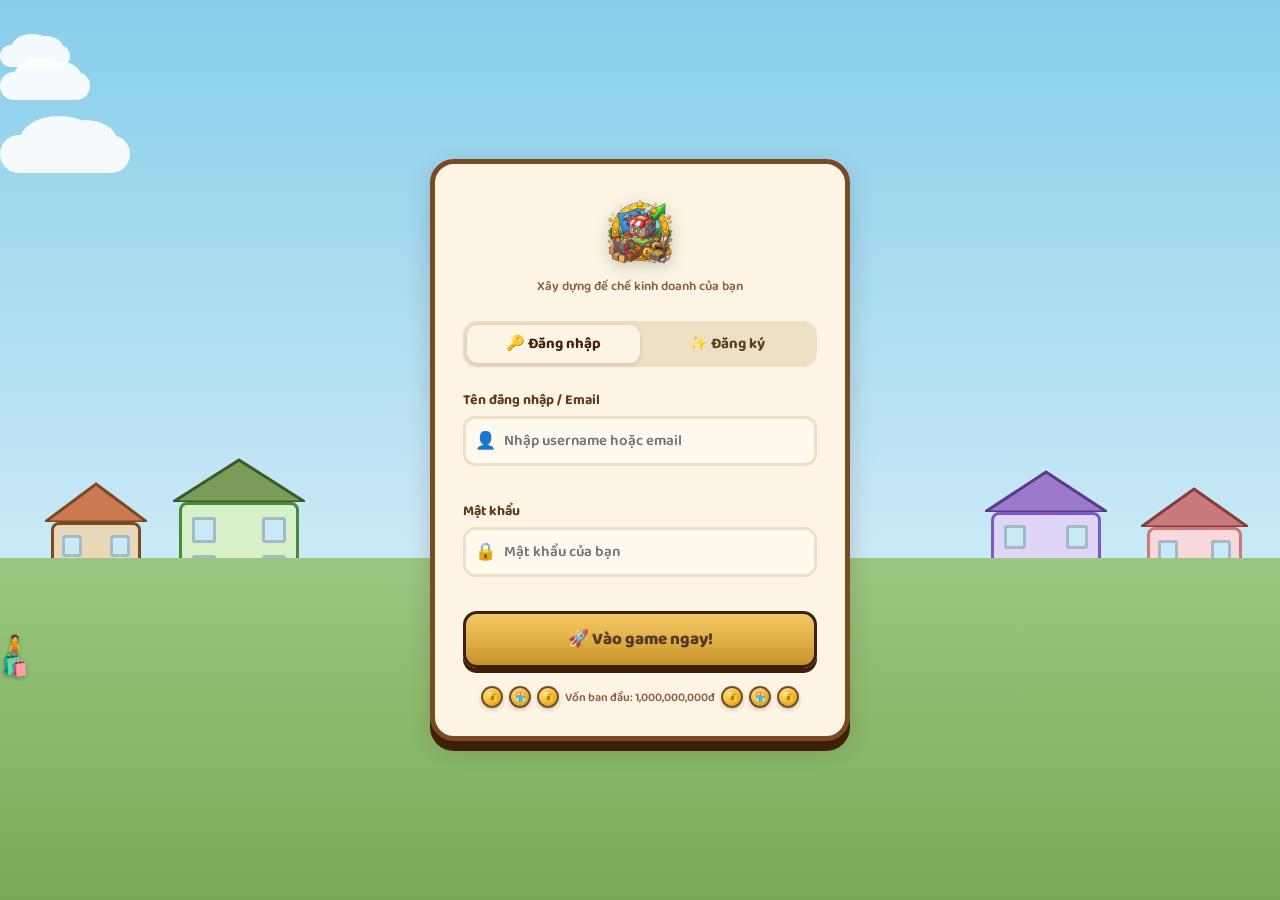
<file: public/login.html>
<!DOCTYPE html>
<html lang="vi">
<head>
<meta charset="UTF-8">
<meta name="viewport" content="width=device-width, initial-scale=1.0">
<title>Đăng nhập — Startup Street</title>
<meta name="description" content="Đăng nhập hoặc tạo tài khoản để bắt đầu khởi nghiệp trên Startup Street!">
<link rel="preconnect" href="https://fonts.googleapis.com">
<link href="https://fonts.googleapis.com/css2?family=Baloo+2:wght@500;600;700;800&family=Nunito:wght@400;600;700&display=swap" rel="stylesheet">
<style>
:root {
  --wood-dark:#3d1f0a; --wood:#7a4a24; --wood-light:#b07040;
  --paper:#fdf5e4; --paper-dark:#ede0c4; --cream:#fff9ee;
  --sky:#c9e9f6; --leaf:#4a8a3a; --leaf-light:#6ab05a;
  --ok:#5aa83a; --ok-dark:#3d7a26; --no:#c94040; --no-dark:#932828;
  --gold:#f0b832; --gold-dark:#c8922a;
  --ink:#2a1800; --ink-mid:#5a3c1a; --ink-light:#8a6040;
  --font:'Baloo 2',Nunito,system-ui,sans-serif;
  --shadow:0 8px 24px rgba(60,20,0,.18);
}
*{box-sizing:border-box;margin:0;padding:0}
html,body{height:100%;font-family:var(--font);overflow:hidden}
body{background:var(--sky);display:flex;align-items:center;justify-content:center;position:relative}

/* Animated background town */
.bg-town{position:fixed;inset:0;z-index:0;overflow:hidden;pointer-events:none}
.bg-sky{position:absolute;inset:0;background:linear-gradient(180deg,#87ceeb 0%,#c9e9f6 60%,#d9f0e8 100%)}
.bg-ground{position:absolute;bottom:0;left:0;right:0;height:38%;background:linear-gradient(180deg,#9ac880 0%,#7aaa56 100%)}
.bg-road{position:absolute;bottom:22%;left:0;right:0;height:10%;background:#c8bfa0}
.bg-road::before{content:'';position:absolute;top:50%;left:0;right:0;height:4px;background:repeating-linear-gradient(90deg,#e8dfc0 0 40px,transparent 40px 80px);transform:translateY(-50%)}

/* Buildings */
.bld{position:absolute;bottom:32%}
.bld-body{border-radius:8px 8px 0 0}
.bld-roof{position:absolute;top:0;left:-6px;right:-6px;transform:translateY(-100%)}
.bld-roof svg{width:100%;height:auto;display:block}
.bld-win{position:absolute;background:var(--sky);border:3px solid rgba(0,0,0,.2);border-radius:3px}
.bld-sign{position:absolute;bottom:0;left:50%;transform:translateX(-50%);white-space:nowrap;background:var(--paper);border:3px solid var(--wood);border-radius:8px 8px 0 0;padding:2px 10px;font-weight:800;font-size:11px;color:var(--ink)}

/* Walking NPCs */
.npc-wrap{position:absolute;bottom:22%;animation:walk linear infinite}
.npc{width:28px;text-align:center;font-size:22px;filter:drop-shadow(0 2px 2px rgba(0,0,0,.25))}
@keyframes walk{from{left:-60px}to{left:calc(100vw+60px)}}
@keyframes walkr{from{right:-60px}to{right:calc(100vw+60px)}}

/* Clouds */
.cloud{position:absolute;background:#fff;border-radius:40px;opacity:.9;animation:cloudmove linear infinite}
.cloud::before,.cloud::after{content:'';position:absolute;background:#fff;border-radius:50%}
.cloud::before{width:60%;height:130%;top:-50%;left:15%}
.cloud::after{width:50%;height:110%;top:-40%;right:10%}
@keyframes cloudmove{from{transform:translateX(-200px)}to{transform:translateX(calc(100vw+200px))}}

/* Card */
.card{position:relative;z-index:2;width:min(420px,calc(100vw - 32px));
  background:var(--paper);border:5px solid var(--wood);border-radius:24px;
  box-shadow:0 10px 0 var(--wood-dark),var(--shadow);
  padding:32px 28px 28px;animation:popIn .35s cubic-bezier(.34,1.56,.64,1)}
@keyframes popIn{from{opacity:0;transform:scale(.88) translateY(24px)}to{opacity:1;transform:none}}

.logo-wrap{text-align:center;margin-bottom:24px}
.logo-img{height:72px;display:block;margin:0 auto 8px;filter:drop-shadow(0 4px 8px rgba(0,0,0,.2))}
.logo-title{font-size:26px;font-weight:800;color:var(--wood-dark);letter-spacing:.5px}
.logo-sub{font-size:13px;font-weight:600;color:var(--ink-light);margin-top:2px}

/* Tabs */
.tabs{display:flex;gap:0;margin-bottom:22px;background:var(--paper-dark);border-radius:14px;padding:4px}
.tab-btn{flex:1;border:none;background:transparent;font-family:var(--font);font-weight:700;font-size:15px;
  color:var(--ink-mid);padding:7px;border-radius:11px;cursor:pointer;transition:all .2s}
.tab-btn.active{background:var(--paper);color:var(--wood-dark);box-shadow:0 2px 6px rgba(0,0,0,.12)}

/* Form */
.form-group{margin-bottom:14px}
label.fl{display:block;font-weight:700;font-size:14px;color:var(--ink-mid);margin-bottom:5px}
.input-wrap{position:relative}
.input-wrap .ico{position:absolute;left:12px;top:50%;transform:translateY(-50%);font-size:17px;pointer-events:none}
input[type=text],input[type=email],input[type=password]{
  width:100%;padding:10px 12px 10px 38px;
  border:3px solid var(--paper-dark);border-radius:12px;
  font-family:var(--font);font-size:15px;font-weight:600;
  background:var(--cream);color:var(--ink);
  transition:border-color .2s,box-shadow .2s;outline:none}
input:focus{border-color:var(--wood-light);box-shadow:0 0 0 3px rgba(122,74,36,.18)}
input.err{border-color:var(--no)}
.err-msg{font-size:12px;color:var(--no);font-weight:600;margin-top:4px;min-height:16px}

/* Buttons */
.btn-primary{width:100%;padding:12px;border:3px solid var(--wood-dark);border-radius:14px;
  background:linear-gradient(180deg,var(--gold) 0%,var(--gold-dark) 100%);
  box-shadow:0 5px 0 var(--wood-dark);color:var(--wood-dark);
  font-family:var(--font);font-size:17px;font-weight:800;cursor:pointer;
  transition:transform .1s,box-shadow .1s;position:relative;overflow:hidden}
.btn-primary::after{content:'';position:absolute;inset:0;background:linear-gradient(rgba(255,255,255,.25),transparent);border-radius:11px}
.btn-primary:hover{filter:brightness(1.07)}
.btn-primary:active{transform:translateY(4px);box-shadow:0 1px 0 var(--wood-dark)}
.btn-primary:disabled{background:linear-gradient(180deg,#ccc,#aaa);color:#777;cursor:not-allowed;box-shadow:0 5px 0 #888}

/* Alert */
.alert{padding:10px 14px;border-radius:12px;font-size:14px;font-weight:700;margin-bottom:14px;display:none}
.alert.ok{background:#d4f0bc;border:2px solid var(--ok);color:var(--ok-dark)}
.alert.err{background:#fde0dc;border:2px solid var(--no);color:var(--no-dark)}

/* Decorative coin */
.coin-strip{display:flex;justify-content:center;gap:6px;margin-top:18px}
.coin{width:22px;height:22px;border-radius:50%;background:radial-gradient(circle at 35% 35%,#ffe585,var(--gold),var(--gold-dark));
  border:2px solid var(--wood);box-shadow:0 2px 4px rgba(0,0,0,.18),inset 0 1px 0 rgba(255,255,255,.5);
  display:inline-flex;align-items:center;justify-content:center;font-size:9px;font-weight:800;color:var(--wood-dark)}
.panel[hidden]{display:none}
</style>
</head>
<body>

<!-- Animated background -->
<div class="bg-town">
  <div class="bg-sky"></div>
  <!-- Clouds -->
  <div class="cloud" style="width:90px;height:28px;top:8%;animation-duration:30s;animation-delay:-8s"></div>
  <div class="cloud" style="width:130px;height:38px;top:15%;animation-duration:45s;animation-delay:-22s"></div>
  <div class="cloud" style="width:70px;height:22px;top:5%;animation-duration:35s;animation-delay:-15s"></div>

  <!-- Buildings (pixel art style) -->
  <div class="bld" style="left:4%;width:90px">
    <div class="bld-roof"><svg viewBox="0 0 102 40" xmlns="http://www.w3.org/2000/svg"><polygon points="51,2 102,40 0,40" fill="#c97a50" stroke="#7a4a24" stroke-width="3"/></svg></div>
    <div class="bld-body" style="height:90px;background:#e8d8b8;border:3px solid #7a4a24;position:relative">
      <div class="bld-win" style="width:20px;height:22px;left:8px;top:10px"></div>
      <div class="bld-win" style="width:20px;height:22px;right:8px;top:10px"></div>
      <div class="bld-win" style="width:20px;height:22px;left:8px;top:42px"></div>
      <div class="bld-win" style="width:20px;height:22px;right:8px;top:42px"></div>
      <div class="bld-sign">TIỆM BÁNH</div>
    </div>
  </div>
  <div class="bld" style="left:14%;width:120px">
    <div class="bld-roof"><svg viewBox="0 0 132 44" xmlns="http://www.w3.org/2000/svg"><polygon points="66,2 132,44 0,44" fill="#7a9c5a" stroke="#3d5a26" stroke-width="3"/></svg></div>
    <div class="bld-body" style="height:110px;background:#d8f0c8;border:3px solid #4a8a3a;position:relative">
      <div class="bld-win" style="width:24px;height:26px;left:10px;top:12px"></div>
      <div class="bld-win" style="width:24px;height:26px;right:10px;top:12px"></div>
      <div class="bld-win" style="width:24px;height:26px;left:10px;top:50px"></div>
      <div class="bld-win" style="width:24px;height:26px;right:10px;top:50px"></div>
      <div class="bld-sign">TẠP HÓA</div>
    </div>
  </div>
  <div class="bld" style="right:14%;width:110px">
    <div class="bld-roof"><svg viewBox="0 0 122 42" xmlns="http://www.w3.org/2000/svg"><polygon points="61,2 122,42 0,42" fill="#9c7ac9" stroke="#5a3a8a" stroke-width="3"/></svg></div>
    <div class="bld-body" style="height:100px;background:#e0d4f8;border:3px solid #7a5ac9;position:relative">
      <div class="bld-win" style="width:22px;height:24px;left:10px;top:10px"></div>
      <div class="bld-win" style="width:22px;height:24px;right:10px;top:10px"></div>
      <div class="bld-win" style="width:22px;height:24px;left:10px;top:44px"></div>
      <div class="bld-win" style="width:22px;height:24px;right:10px;top:44px"></div>
      <div class="bld-sign">THỜI TRANG</div>
    </div>
  </div>
  <div class="bld" style="right:3%;width:95px">
    <div class="bld-roof"><svg viewBox="0 0 107 40" xmlns="http://www.w3.org/2000/svg"><polygon points="53,2 107,40 0,40" fill="#c97a7a" stroke="#8a3a3a" stroke-width="3"/></svg></div>
    <div class="bld-body" style="height:85px;background:#f8d8d8;border:3px solid #c97a7a;position:relative">
      <div class="bld-win" style="width:20px;height:22px;left:8px;top:10px"></div>
      <div class="bld-win" style="width:20px;height:22px;right:8px;top:10px"></div>
      <div class="bld-sign">TIỆM TRÀ</div>
    </div>
  </div>

  <div class="bg-road"></div>
  <div class="bg-ground"></div>

  <!-- Walking NPCs -->
  <div class="npc-wrap" style="animation-duration:12s;animation-delay:-3s;bottom:25%"><div class="npc">🚶</div></div>
  <div class="npc-wrap" style="animation-duration:9s;animation-delay:-6s;bottom:26%"><div class="npc">🧍</div></div>
  <div class="npc-wrap" style="animation-duration:15s;animation-delay:-10s;bottom:24%"><div class="npc">🛍️</div></div>
</div>

<!-- Login/Register Card -->
<div class="card" role="main">
  <div class="logo-wrap">
    <img class="logo-img" src="logo.png" alt="Startup Street Logo">
    <div class="logo-sub">Xây dựng đế chế kinh doanh của bạn</div>
  </div>

  <div class="tabs" role="tablist">
    <button class="tab-btn active" id="tab-login-btn" role="tab" aria-selected="true" aria-controls="panel-login" onclick="switchTab('login')">🔑 Đăng nhập</button>
    <button class="tab-btn" id="tab-register-btn" role="tab" aria-selected="false" aria-controls="panel-register" onclick="switchTab('register')">✨ Đăng ký</button>
  </div>

  <div id="main-alert" class="alert" role="alert"></div>

  <!-- LOGIN PANEL -->
  <div id="panel-login" role="tabpanel">
    <div class="form-group">
      <label class="fl" for="login-user">Tên đăng nhập / Email</label>
      <div class="input-wrap">
        <span class="ico">👤</span>
        <input type="text" id="login-user" placeholder="Nhập username hoặc email" autocomplete="username">
      </div>
      <div class="err-msg" id="login-user-err"></div>
    </div>
    <div class="form-group">
      <label class="fl" for="login-pass">Mật khẩu</label>
      <div class="input-wrap">
        <span class="ico">🔒</span>
        <input type="password" id="login-pass" placeholder="Mật khẩu của bạn" autocomplete="current-password">
      </div>
      <div class="err-msg" id="login-pass-err"></div>
    </div>
    <button class="btn-primary" id="btn-login" onclick="doLogin()">🚀 Vào game ngay!</button>
  </div>

  <!-- REGISTER PANEL -->
  <div id="panel-register" hidden role="tabpanel">
    <div class="form-group">
      <label class="fl" for="reg-username">Tên người dùng</label>
      <div class="input-wrap">
        <span class="ico">🏷️</span>
        <input type="text" id="reg-username" placeholder="Chỉ chữ cái, số, dấu _" maxlength="32" autocomplete="username">
      </div>
      <div class="err-msg" id="reg-username-err"></div>
    </div>
    <div class="form-group">
      <label class="fl" for="reg-email">Email</label>
      <div class="input-wrap">
        <span class="ico">📧</span>
        <input type="email" id="reg-email" placeholder="email@example.com" autocomplete="email">
      </div>
      <div class="err-msg" id="reg-email-err"></div>
    </div>
    <div class="form-group">
      <label class="fl" for="reg-pass">Mật khẩu <small style="font-weight:600;color:var(--ink-light)">(tối thiểu 6 ký tự)</small></label>
      <div class="input-wrap">
        <span class="ico">🔒</span>
        <input type="password" id="reg-pass" placeholder="Tạo mật khẩu mạnh" autocomplete="new-password">
      </div>
      <div class="err-msg" id="reg-pass-err"></div>
    </div>
    <button class="btn-primary" id="btn-register" onclick="doRegister()">🎉 Tạo tài khoản & Bắt đầu!</button>
  </div>

  <div class="coin-strip">
    <div class="coin">💰</div><div class="coin">🏪</div><div class="coin">💰</div>
    <small style="color:var(--ink-light);font-weight:600;font-size:12px;align-self:center">Vốn ban đầu: 1,000,000,000đ</small>
    <div class="coin">💰</div><div class="coin">🏪</div><div class="coin">💰</div>
  </div>
</div>

<script>
const API = 'api/auth/';

function switchTab(tab) {
  const isLogin = tab === 'login';
  document.getElementById('panel-login').hidden    = !isLogin;
  document.getElementById('panel-register').hidden =  isLogin;
  document.getElementById('tab-login-btn').classList.toggle('active', isLogin);
  document.getElementById('tab-register-btn').classList.toggle('active', !isLogin);
  hideAlert();
  clearErrors();
}

function showAlert(msg, type) {
  const el = document.getElementById('main-alert');
  el.textContent = msg;
  el.className = 'alert ' + type;
  el.style.display = 'block';
}
function hideAlert() {
  document.getElementById('main-alert').style.display = 'none';
}
function setErr(id, msg) {
  const el = document.getElementById(id);
  if (el) el.textContent = msg;
  if (msg) document.getElementById(id.replace('-err',''))?.classList.add('err');
  else document.getElementById(id.replace('-err',''))?.classList.remove('err');
}
function clearErrors() {
  document.querySelectorAll('.err-msg').forEach(e => e.textContent = '');
  document.querySelectorAll('input.err').forEach(e => e.classList.remove('err'));
}

async function doLogin() {
  clearErrors(); hideAlert();
  const user = document.getElementById('login-user').value.trim();
  const pass = document.getElementById('login-pass').value;
  let ok = true;
  if (!user) { setErr('login-user-err', 'Vui lòng nhập tên đăng nhập.'); ok = false; }
  if (!pass) { setErr('login-pass-err', 'Vui lòng nhập mật khẩu.'); ok = false; }
  if (!ok) return;

  const btn = document.getElementById('btn-login');
  btn.disabled = true; btn.textContent = '⏳ Đang đăng nhập...';

  try {
    const res = await fetch(API + 'login.php', {
      method: 'POST',
      headers: { 'Content-Type': 'application/json' },
      body: JSON.stringify({ username_or_email: user, password: pass })
    }).then(r => r.json());

    if (!res.success) {
      showAlert('❌ ' + res.message, 'err');
    } else {
      showAlert('✅ Đăng nhập thành công! Đang vào game...', 'ok');
      setTimeout(() => { window.location.href = 'map.php'; }, 900);
    }
  } catch {
    showAlert('❌ Không kết nối được server. Vui lòng thử lại.', 'err');
  }
  btn.disabled = false; btn.textContent = '🚀 Vào game ngay!';
}

async function doRegister() {
  clearErrors(); hideAlert();
  const username = document.getElementById('reg-username').value.trim();
  const email    = document.getElementById('reg-email').value.trim();
  const password = document.getElementById('reg-pass').value;
  let ok = true;

  if (username.length < 3) { setErr('reg-username-err', 'Tên người dùng phải từ 3 ký tự.'); ok = false; }
  else if (!/^[a-zA-Z0-9_]+$/.test(username)) { setErr('reg-username-err', 'Chỉ chữ cái, số và _'); ok = false; }
  if (!email.includes('@')) { setErr('reg-email-err', 'Email không hợp lệ.'); ok = false; }
  if (password.length < 6) { setErr('reg-pass-err', 'Mật khẩu phải ít nhất 6 ký tự.'); ok = false; }
  if (!ok) return;

  const btn = document.getElementById('btn-register');
  btn.disabled = true; btn.textContent = '⏳ Đang tạo tài khoản...';

  try {
    const res = await fetch(API + 'register.php', {
      method: 'POST',
      headers: { 'Content-Type': 'application/json' },
      body: JSON.stringify({ username, email, password })
    }).then(r => r.json());

    if (!res.success) {
      showAlert('❌ ' + res.message, 'err');
    } else {
      showAlert('🎉 ' + res.message, 'ok');
      setTimeout(() => { window.location.href = 'map.php'; }, 1200);
    }
  } catch {
    showAlert('❌ Không kết nối được server. Vui lòng thử lại.', 'err');
  }
  btn.disabled = false; btn.textContent = '🎉 Tạo tài khoản & Bắt đầu!';
}

// Enter key support
document.addEventListener('keydown', e => {
  if (e.key !== 'Enter') return;
  if (!document.getElementById('panel-login').hidden) doLogin();
  else doRegister();
});

// Check if already logged in
fetch(API + 'me.php').then(r => r.json()).then(d => {
  if (d.success) window.location.href = 'map.php';
}).catch(() => {});
</script>
</body>
</html>
</file>
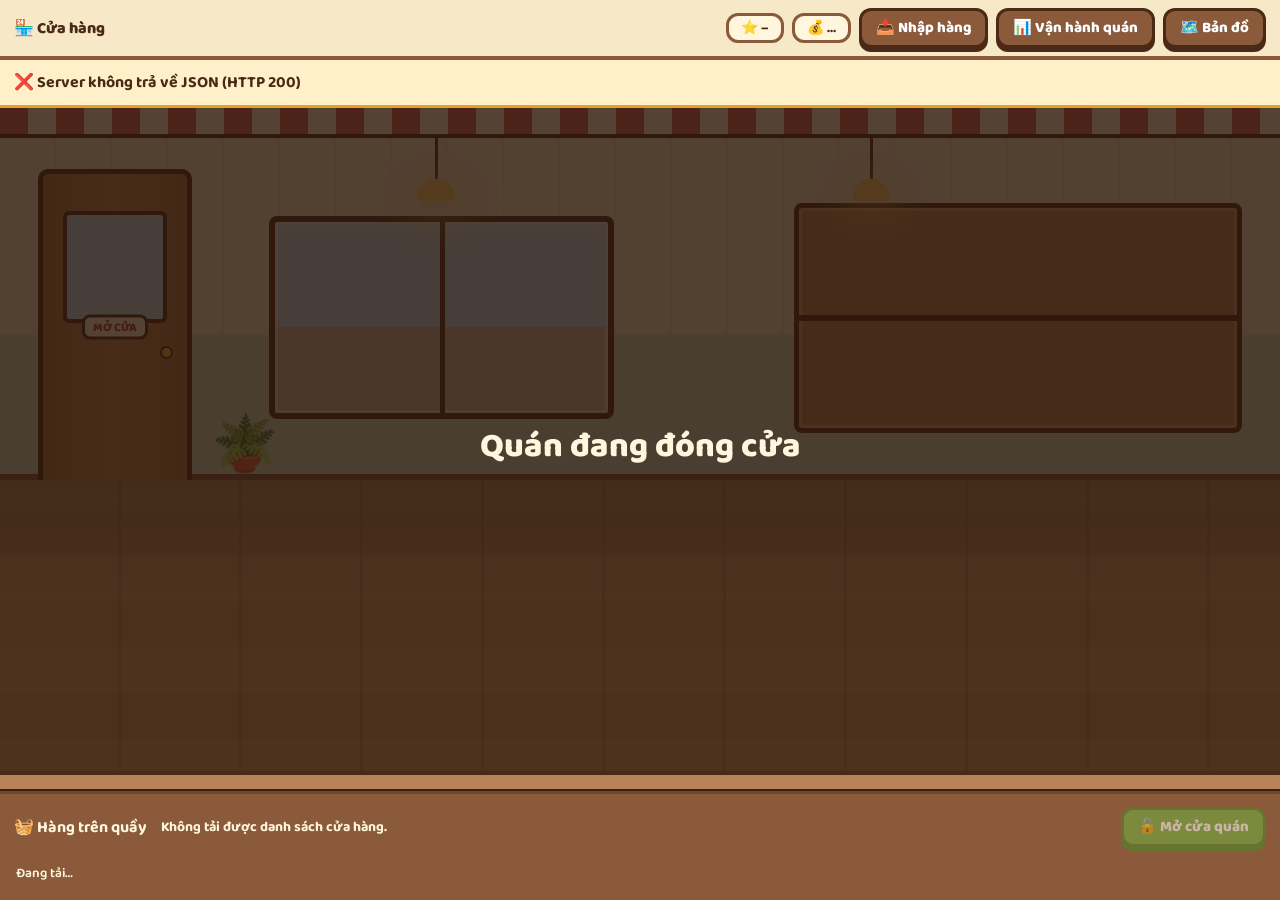
<file: public/shop-counter.html>
<!DOCTYPE html>
<html lang="vi">
<head>
<meta charset="UTF-8">
<meta name="viewport" content="width=device-width, initial-scale=1">
<title>Startup Street — Trong cửa hàng</title>
<link href="https://fonts.googleapis.com/css2?family=Baloo+2:wght@500;700;800&display=swap" rel="stylesheet">
<style>
:root{--wood-d:#4a2a16;--wood:#8a5a3b;--wood-l:#b9835a;--paper:#f7e8c8;--paper-d:#e6cb98;--cream:#fff6dd;
--ok:#6fb23f;--ok-d:#4c8a26;--no:#d95b4f;--no-d:#a63a31;--gold:#f2b441;--ink:#4a2a16;--font:'Baloo 2',system-ui,sans-serif}
*{box-sizing:border-box;margin:0;padding:0}
[hidden]{display:none!important}
html,body{height:100%}
body{font-family:var(--font);color:var(--ink);background:#f0e6c8;display:flex;flex-direction:column;height:100vh;height:100dvh;overflow:hidden}
button{font-family:inherit;cursor:pointer}
:focus-visible{outline:3px solid #ffb703;outline-offset:2px}

.hud{flex:none;display:flex;flex-wrap:wrap;gap:8px;align-items:center;justify-content:space-between;
 padding:8px 14px;background:var(--paper);border-bottom:4px solid var(--wood);font-weight:800;z-index:10}
.hud .r{display:flex;gap:8px;flex-wrap:wrap;align-items:center}
.pill{background:var(--cream);border:3px solid var(--wood);border-radius:12px;padding:1px 12px;font-size:14px}
.btn{display:inline-block;border:3px solid var(--wood-d);border-radius:12px;padding:5px 14px;font-weight:800;font-size:15px;color:#fff;
 background:var(--wood);box-shadow:0 4px 0 var(--wood-d);text-decoration:none}
.btn:active{transform:translateY(3px);box-shadow:0 1px 0 var(--wood-d)}
.btn.ok{background:var(--ok);border-color:var(--ok-d);box-shadow:0 4px 0 var(--ok-d)}
.btn.no{background:var(--no);border-color:var(--no-d);box-shadow:0 4px 0 var(--no-d)}
.btn:disabled{opacity:.55;cursor:not-allowed}
#notice{flex:none;display:none;padding:10px 14px;border-bottom:3px solid #e8a020;background:#fff0c9;font-weight:700}

/* Cảnh quán: chiếm toàn bộ phần còn lại; mép dưới = mép trên quầy */
#stage.ss-scene{flex:1 1 auto;height:auto;min-height:0}

/* Quầy hàng ở dưới cùng */
.counter{flex:none;position:relative;z-index:5;background:var(--wood);border-top:6px solid var(--wood-d);
 padding:16px 14px 12px;color:var(--cream)}
.counter::before{content:'';position:absolute;left:0;right:0;top:-20px;height:14px;background:var(--wood-l);
 border-top:4px solid var(--wood-d);box-shadow:0 5px 0 #0003}
.counter-head{display:flex;flex-wrap:wrap;gap:8px 14px;align-items:center;justify-content:space-between;margin-bottom:8px}
.counter-head h3{font-size:16px;white-space:nowrap}
#status{flex:1;min-width:200px;font-weight:700;font-size:14px}
.shelf{display:flex;gap:10px;overflow-x:auto;padding:8px 2px 4px}
.shelf>small{font-weight:600}
.it{flex:0 0 138px;background:var(--cream);border:3px solid var(--paper-d);border-radius:14px;padding:6px 8px;text-align:center;color:var(--ink);
 transition:transform .15s,border-color .15s}
.it.hit{transform:translateY(-6px);border-color:var(--ok)}
.it.out{border-color:var(--no);opacity:.75}
.it .em{font-size:28px;display:block;line-height:1.15}
.it b{display:block;font-size:13px;line-height:1.15;min-height:30px}
.it small{display:block;font-size:12px;font-weight:600;opacity:.8}
.bar{height:8px;background:#e6d8b8;border-radius:5px;margin:3px 0;overflow:hidden}
.bar i{display:block;height:100%;background:var(--ok)}
.it.low .bar i{background:#e8a020}.it.out .bar i{background:var(--no)}

.shop-select{max-width:240px;border:3px solid var(--wood);border-radius:12px;padding:1px 10px;
 font-family:inherit;font-weight:700;font-size:14px;background:var(--cream);color:var(--ink)}
#toast{position:fixed;left:50%;top:70px;transform:translateX(-50%);background:var(--wood-d);color:var(--cream);padding:8px 20px;
 border-radius:14px;border:3px solid var(--wood-l);font-weight:800;display:none;z-index:50;max-width:90vw}
@media(max-height:620px){.it .em{font-size:22px}.it b{min-height:0}}
@media(prefers-reduced-motion:reduce){*{transition:none!important}}
</style>
</head>
<body>
<header class="hud">
  <span>🏪 <span id="shopName">Cửa hàng</span>
    <select id="shopSelect" class="shop-select" aria-label="Chọn cửa hàng" hidden></select>
  </span>
  <span class="r">
    <span class="pill">⭐ <b id="rep">–</b></span>
    <span class="pill">💰 <b id="balance">…</b></span>
    <a class="btn" id="lnkStock" href="business-management.html">📥 Nhập hàng</a>
    <a class="btn" id="lnkOps" href="startup-street-ui.html">📊 Vận hành quán</a>
    <a class="btn" href="map.php">🗺️ Bản đồ</a>
  </span>
</header>
<div id="notice" role="status"></div>

<!-- Phần còn lại của màn hình: bên trong quán, nhìn từ sau quầy (chỉ thấy khách) -->
<div id="stage" role="img" aria-label="Trong quán: khách bước vào, đến quầy mua hàng rồi ra về"></div>

<!-- Quầy hàng ở dưới -->
<section class="counter" aria-label="Quầy hàng">
  <div class="counter-head">
    <h3>🧺 Hàng trên quầy</h3>
    <span id="status">Đang tải trạng thái quán…</span>
    <button class="btn ok" id="toggle" type="button" disabled>🔓 Mở cửa quán</button>
  </div>
  <div class="shelf" id="shelf"><small>Đang tải…</small></div>
</section>
<div id="toast" role="status"></div>

<script src="js/shop-scene.js"></script>
<script>
(function () {
  'use strict';
  const SHOP_ID = Number(new URLSearchParams(location.search).get('shop_id')) || null;
  const POLL_MS = 4000;
  const $ = id => document.getElementById(id);
  const vnd = n => Number(n).toLocaleString('vi-VN') + 'đ';
  const norm = s => String(s || '').toLowerCase().replace(/đ/g, 'd').normalize('NFD').replace(/[\u0300-\u036f]/g, '');
  const PE = [[/tra sua/,'🧋'],[/tra dao/,'🍑'],[/matcha/,'🍵'],[/ca phe/,'☕'],[/bun bo|mi goi/,'🍜'],[/com/,'🍗'],[/banh trang/,'🥟'],
    [/nuoc ngot/,'🥤'],[/banh mi/,'🥖'],[/banh kem/,'🎂'],[/croissant/,'🥐'],[/cookie/,'🍪'],[/\bao /,'👕'],[/quan/,'👖'],[/vay/,'👗'],
    [/non/,'👒'],[/hoa hong/,'🌹'],[/huong duong/,'🌻'],[/chau cay/,'🪴'],[/hop qua/,'🎁'],[/gao/,'🍚'],[/dau an/,'🫒'],[/nuoc suoi/,'💧']];
  const pEmoji = n => { n = norm(n); const p = PE.find(x => x[0].test(n)); return p ? p[1] : '📦'; };

  let products = [], isOpen = false, lastId = 0, first = true, busy = false, timer = null, toastT;

  function toast(msg) {
    const t = $('toast'); t.textContent = msg; t.style.display = 'block';
    clearTimeout(toastT); toastT = setTimeout(() => { t.style.display = 'none'; }, 2600);
  }
  function notice(msg) { const n = $('notice'); n.textContent = msg; n.style.display = msg ? 'block' : 'none'; }

  async function api(path, body) {
    let res;
    try {
      res = await fetch('api/' + path, body ? { method: 'POST', headers: { 'Content-Type': 'application/json' }, body: JSON.stringify(body) } : undefined);
    } catch (e) { throw new Error('Không kết nối được server'); }
    if (res.status === 401) { location.href = 'login.html'; throw new Error('Bạn chưa đăng nhập'); }
    const json = await res.json().catch(() => null);
    if (!json) throw new Error('Server không trả về JSON (HTTP ' + res.status + ')');
    if (!json.success) throw new Error(json.message || 'Lỗi API');
    return json.data;
  }

  // Cảnh quán: bạn là chủ quán đứng sau quầy (không vẽ chủ quán), khách tới theo đơn do server sinh ra
  const scene = ShopScene.mount($('stage'), {
    emojiFor: id => { const p = products.find(x => Number(x.product_id) === id); return p ? pEmoji(p.product_name) : '🛍️'; },
    onSale: e => flash(e.items[0].name)
  });

  // ── Hàng trên quầy ──
  function renderShelf() {
    const box = $('shelf');
    if (!products.length) { box.innerHTML = '<small>Cửa hàng chưa có sản phẩm. Hãy nhập hàng trước.</small>'; return; }
    box.innerHTML = '';
    products.forEach(p => {
      const d = document.createElement('div');
      d.className = 'it'; d.dataset.pid = p.product_id; d.dataset.name = p.product_name;
      const em = document.createElement('span'); em.className = 'em'; em.textContent = pEmoji(p.product_name);
      const nm = document.createElement('b'); nm.textContent = p.product_name;
      const pr = document.createElement('small'); pr.textContent = vnd(p.selling_price);
      const bar = document.createElement('div'); bar.className = 'bar'; bar.innerHTML = '<i></i>';
      const q = document.createElement('small'); q.className = 'q';
      d.append(em, nm, pr, bar, q); box.appendChild(d);
    });
    scene.setGoods(products.map(p => pEmoji(p.product_name)));   // hàng bày trên kệ sau lưng
    paintStock();
  }
  function paintStock() {
    document.querySelectorAll('#shelf .it').forEach(d => {
      const p = products.find(x => String(x.product_id) === d.dataset.pid);
      const n = Number(p.stock_quantity);
      d.classList.toggle('out', n <= 0); d.classList.toggle('low', n > 0 && n <= 10);
      d.querySelector('.bar i').style.width = Math.min(100, n / 40 * 100) + '%';
      d.querySelector('.q').textContent = n <= 0 ? 'HẾT HÀNG' : 'Còn ' + n;
    });
  }
  function flash(name) {
    const d = [...document.querySelectorAll('#shelf .it')].find(x => x.dataset.name === name);
    if (!d) return;
    d.classList.add('hit'); setTimeout(() => d.classList.remove('hit'), 450);
  }

  // ── Áp trạng thái từ server ──
  function handle(s) {
    const fresh = s.orders.filter(o => o.id > lastId);
    if (fresh.length) lastId = Math.max(lastId, ...fresh.map(o => o.id));

    scene.setOpen(s.is_open);
    scene.push(fresh, { silent: first });           // lần tải đầu: không dựng lại khách cũ
    if (!first) scene.walkBy(s.walked_by);
    if (first && s.is_open && s.new_customers > 0) toast('🛎️ Trong lúc bạn vắng, quán đã đón ' + s.new_customers + ' lượt khách');
    first = false;

    isOpen = s.is_open;
    Object.entries(s.stock || {}).forEach(([pid, qty]) => {
      const p = products.find(x => String(x.product_id) === pid);
      if (p) p.stock_quantity = qty;
    });
    paintStock();

    $('balance').textContent = vnd(s.balance);
    $('rep').textContent = s.reputation;
    $('status').textContent = (isOpen ? '🟢 Đang mở cửa' : '🔴 Đang đóng cửa')
      + ` · Hôm nay ${s.today.served} khách mua, ${s.today.missed} bỏ về · Doanh thu ${vnd(s.today.revenue)}`;
    const b = $('toggle');
    b.textContent = isOpen ? '🔒 Đóng cửa quán' : '🔓 Mở cửa quán';
    b.className = 'btn ' + (isOpen ? 'no' : 'ok');
    b.disabled = false;

    if (isOpen) startPolling(); else stopPolling();
  }

  async function tick() {
    if (busy) return;
    busy = true;
    try { handle(await api('shop-tick.php', { shop_id: SHOP_ID, since_id: lastId })); }
    catch (e) { toast('❌ ' + e.message); }
    finally { busy = false; }
  }
  function startPolling() { if (!timer) timer = setInterval(() => { if (!document.hidden) tick(); }, POLL_MS); }
  function stopPolling() { clearInterval(timer); timer = null; }
  document.addEventListener('visibilitychange', () => { if (!document.hidden && isOpen) tick(); });

  $('toggle').addEventListener('click', async () => {
    const b = $('toggle'); b.disabled = true;
    try {
      const s = await api('shop-open.php', { shop_id: SHOP_ID, open: !isOpen });
      handle(s);
      toast(s.is_open ? '🔓 Quán đã mở cửa! Khách sẽ bắt đầu ghé.' : '🔒 Quán đã đóng cửa.');
    } catch (e) { toast('❌ ' + e.message); b.disabled = false; }
  });

  function goToShop(id, replace) {
    const u = new URL(location.href);
    u.searchParams.set('shop_id', id);
    if (replace) location.replace(u.toString()); else location.href = u.toString();
  }
  $('shopSelect').addEventListener('change', e => { if (e.target.value) goToShop(e.target.value, false); });

  // Điền ô chọn bằng các cửa hàng của chính người chơi (get-shops.php chỉ trả cửa hàng của người đang đăng nhập)
  function fillShopSelect(shops, currentId) {
    const sel = $('shopSelect');
    sel.innerHTML = '';
    const ph = document.createElement('option');
    ph.value = ''; ph.textContent = '– Chọn cửa hàng –';
    sel.append(ph);
    shops.forEach(s => {
      const o = document.createElement('option');
      o.value = s.shop_id;
      o.textContent = s.name + ' (' + s.business_type_name + ')';
      sel.append(o);
    });
    sel.value = currentId && shops.some(s => Number(s.shop_id) === currentId) ? String(currentId) : '';
    sel.hidden = false;
  }

  async function init() {
    let shops;
    try {
      shops = (await api('get-shops.php')).shops;
    } catch (e) {
      notice('❌ ' + e.message);
      $('status').textContent = 'Không tải được danh sách cửa hàng.';
      return;
    }
    if (!shops.length) {
      notice('Bạn chưa có cửa hàng nào. Hãy thuê mặt bằng và mở cửa hàng trên bản đồ.');
      $('status').textContent = 'Chưa có cửa hàng.';
      return;
    }
    // Không có shop_id trên URL: vào cửa hàng đầu tiên của người chơi
    if (!SHOP_ID) { goToShop(shops[0].shop_id, true); return; }

    fillShopSelect(shops, SHOP_ID);
    if (!shops.some(s => Number(s.shop_id) === SHOP_ID)) {
      notice('Không tìm thấy cửa hàng #' + SHOP_ID + ' trong danh sách của bạn. Hãy chọn một cửa hàng ở thanh trên.');
      $('status').textContent = 'Chưa chọn cửa hàng.';
      return;
    }

    $('lnkStock').href = 'business-management.html?shop_id=' + SHOP_ID;
    $('lnkOps').href = 'startup-street-ui.html?shop_id=' + SHOP_ID;
    try {
      const d = await api('get-shop-products.php?shop_id=' + SHOP_ID);
      $('shopName').textContent = d.shop.name;
      products = d.products;
      renderShelf();
    } catch (e) {
      notice('❌ ' + e.message);
      $('status').textContent = 'Không vào được cửa hàng này.';
      return;
    }
    tick(); // lấy trạng thái ban đầu (quán đang mở sẽ bù khách trong lúc vắng mặt)
  }
  init();
})();
</script>
</body>
</html>
</file>
